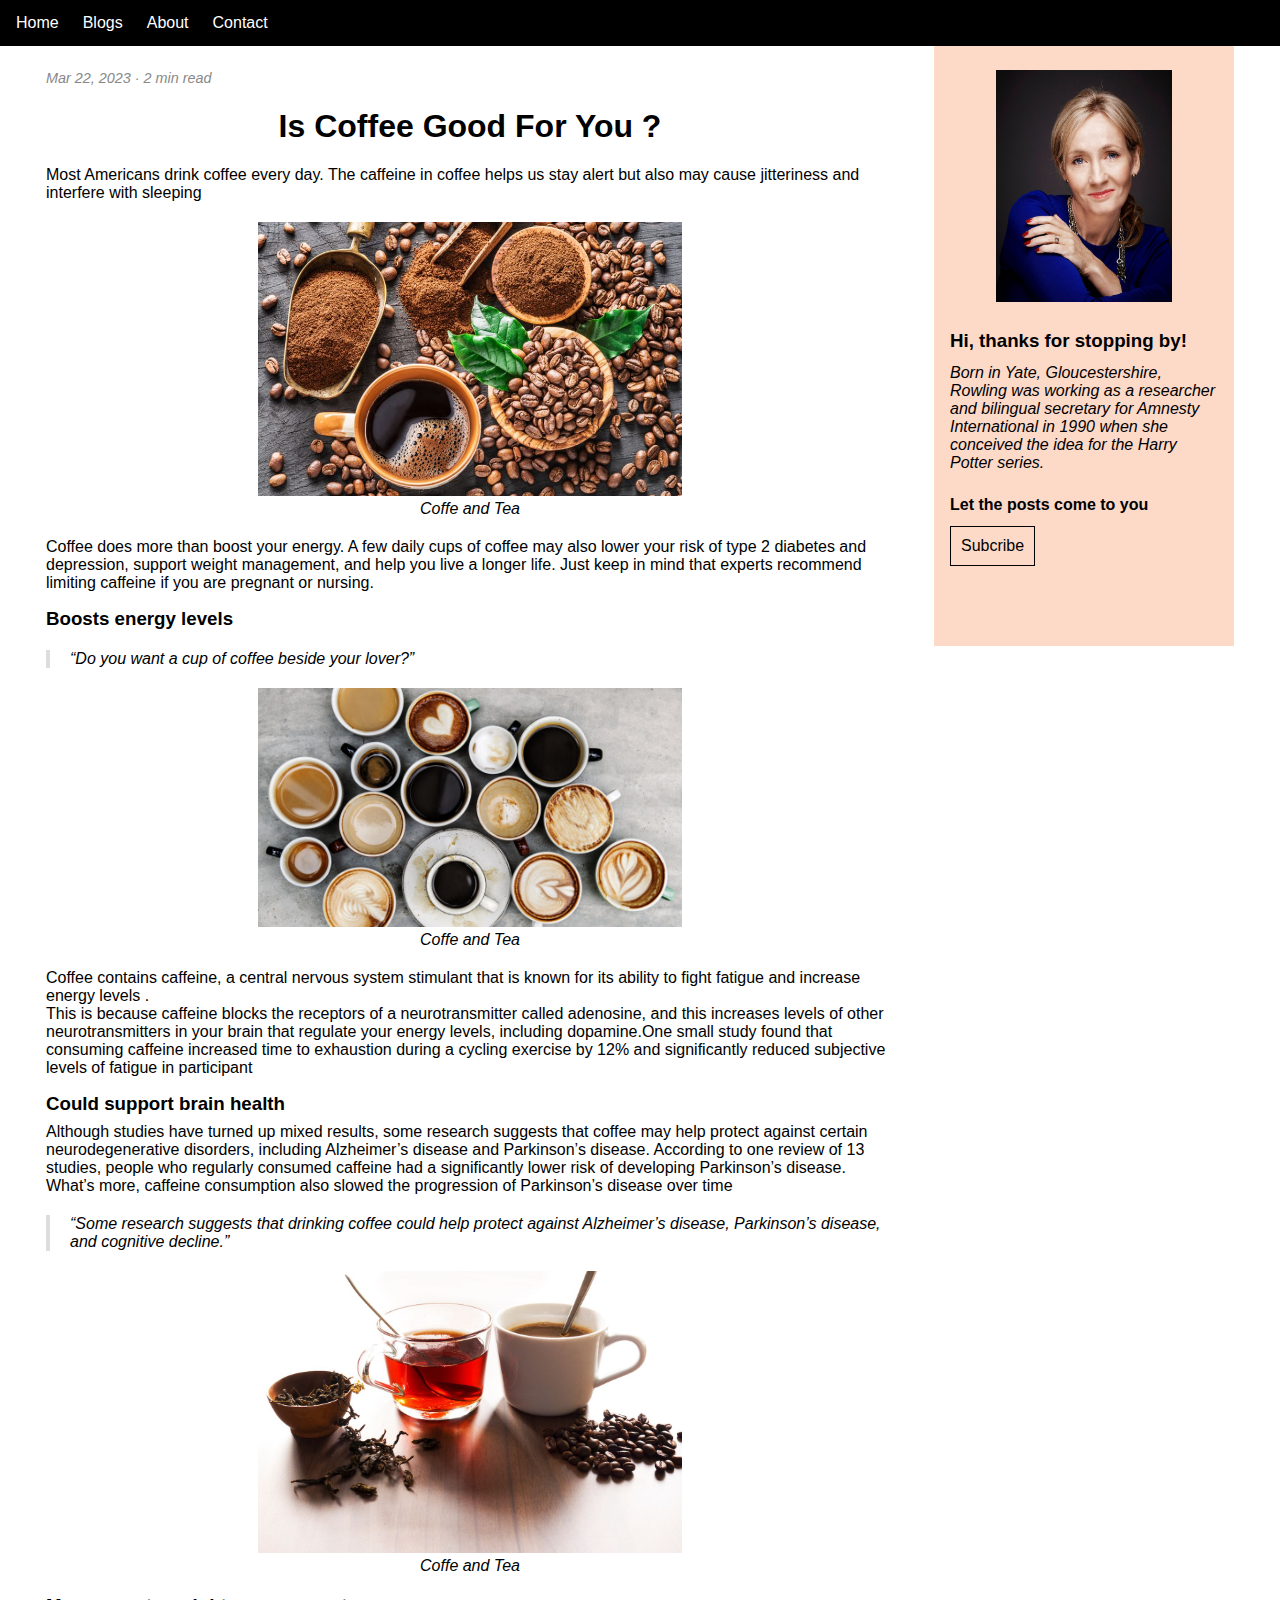
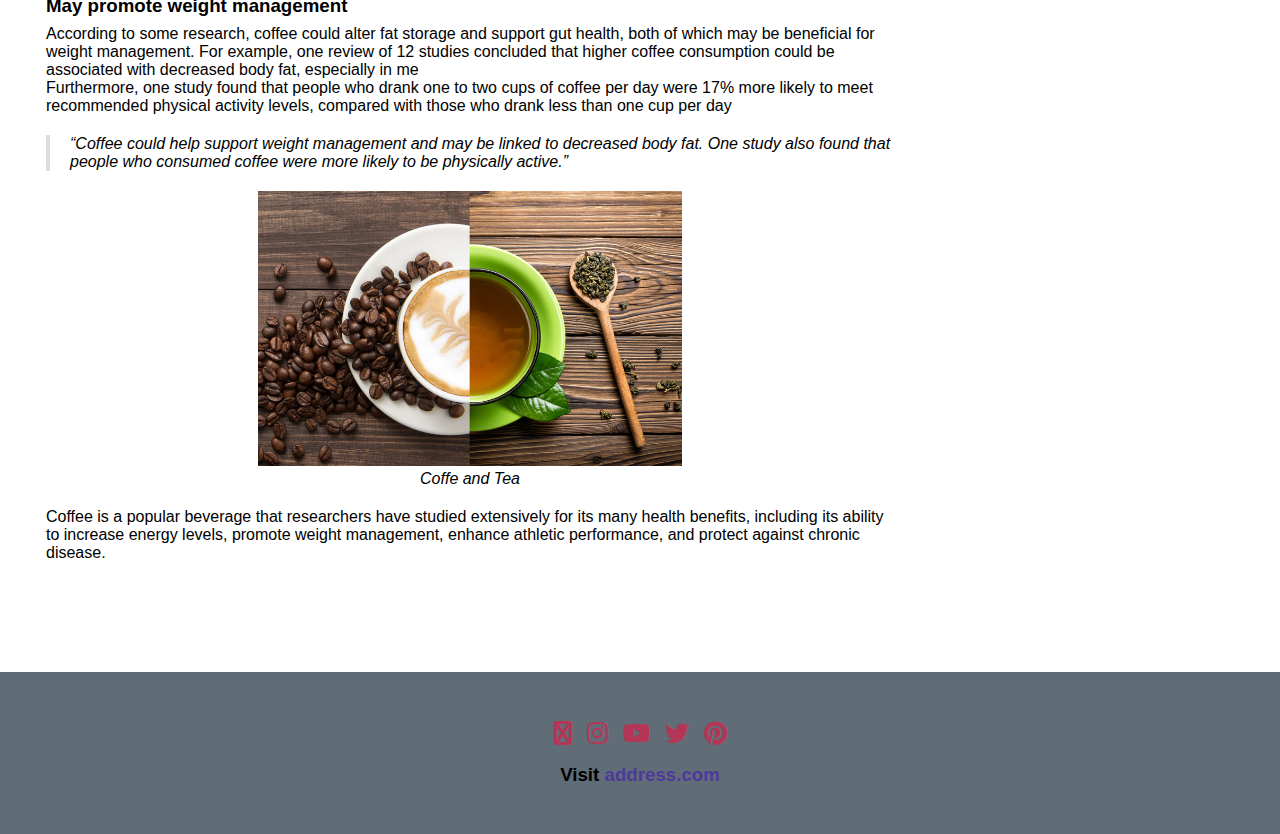
<file: post.html>
<!DOCTYPE html>
<html lang="en">

<head>
    <meta charset="UTF-8">
    <meta name="viewport" content="width=device-width, initial-scale=1.0">
    <title>Post</title>
    <link rel="stylesheet" href="./css/main.css">
    <link rel="stylesheet" href="https://cdnjs.cloudflare.com/ajax/libs/font-awesome/6.6.0/css/all.min.css">
</head>

<body>
    <div id="main">
        <header id="header">
            <nav>
                <ul id="nav">
                    <li><a href="index.html">Home</a></li>
                    <li><a href="#">Blogs</a></li>
                    <li><a href="#">About</a></li>
                    <li><a href="#">Contact</a></li>
                </ul>
                <div class="menu-mobile">
                    <i class="fa-solid fa-bars"></i>
                </div>
            </nav>
        </header>
        <article id="post">
            <div class="post-content">
                <div class="post-create-date">
                    <i>Mar 22, 2023 · 2 min read</i>
                </div>
                <div class="post-title">
                    <h1>Is Coffee Good For You ?</h1>
                </div>
                <p>Most Americans drink coffee every day. The caffeine in coffee helps us stay alert but also may
                    cause jitteriness and interfere with sleeping</p>
                <div class="post-image">
                    <img src="./img/img1.jpg" alt="image1">
                    <figcaption>Coffe and Tea</figcaption>
                </div>
                <p>Coffee does more than boost your energy. A few daily cups of coffee may also lower your risk of type
                    2 diabetes and depression, support weight management, and help you live a longer life. Just keep in
                    mind that experts recommend limiting caffeine if you are pregnant or nursing.</p>
                <h3 class="sub-title">Boosts energy levels</h3>
                <blockquote>“Do you want a cup of coffee beside your lover?”</blockquote>
                <div class="post-image">
                    <img src="./img/img7.jpg" alt="image1">
                    <figcaption>Coffe and Tea</figcaption>
                </div>
                <p>Coffee contains caffeine, a central nervous system stimulant that is known for its ability to fight
                    fatigue and increase energy levels .<br>
                    This is because caffeine blocks the receptors of a neurotransmitter called adenosine, and this
                    increases levels of other neurotransmitters in your brain that regulate your energy levels,
                    including dopamine.One small study found that consuming caffeine increased time to exhaustion during
                    a cycling exercise by 12% and significantly reduced subjective levels of fatigue in participant
                </p>
                <h3 class="sub-title">Could support brain health</h3>
                <p>Although studies have turned up mixed results, some research suggests that coffee may help protect
                    against certain neurodegenerative disorders, including Alzheimer’s disease and Parkinson’s disease.
                    According to one review of 13 studies, people who regularly consumed caffeine had a significantly
                    lower risk of developing Parkinson’s disease. What’s more, caffeine consumption also slowed the
                    progression of Parkinson’s disease over time</p>
                <blockquote>“Some research suggests that drinking coffee could help protect against Alzheimer’s disease,
                    Parkinson’s disease, and cognitive decline.”</blockquote>
                <div class="post-image">
                    <img src="./img/img2.jpeg" alt="image2">
                    <figcaption>Coffe and Tea</figcaption>
                </div>
                <h3 class="sub-title">May promote weight management</h3>
                <p>According to some research, coffee could alter fat storage and support gut health, both of which may
                    be beneficial for weight management.
                    For example, one review of 12 studies concluded that higher coffee consumption could be associated
                    with decreased body fat, especially in me <br>
                    Furthermore, one study found that people who drank one to two cups of coffee per day were 17% more
                    likely to meet recommended physical activity levels, compared with those who drank less than one cup
                    per day
                </p>
                <blockquote>“Coffee could help support weight management and may be linked to decreased body fat. One
                    study also found that people who consumed coffee were more likely to be physically active.”
                </blockquote>
                <div class="post-image">
                    <img src="./img/img3.jpg" alt="image3">
                    <figcaption>Coffe and Tea</figcaption>
                </div>
                <p>Coffee is a popular beverage that researchers have studied extensively for its many health benefits,
                    including its ability to increase energy levels, promote weight management, enhance athletic
                    performance, and protect against chronic disease.</p>
            </div>
            <aside id="side-bar">
                <div class="author-image">
                    <img src="./img/author.jpg" alt="author">
                </div>
                <h3>Hi, thanks for stopping by!</h3>
                <div class="author-infor">
                    <p>Born in Yate, Gloucestershire, Rowling was working as a researcher and bilingual secretary for
                        Amnesty International in 1990 when she conceived the idea for the Harry Potter series. </p>
                </div>
                <div class="author-subcribe">
                    <h4>Let the posts come to you</h4>
                    <div class="button-subcribe">
                        <a href="#">Subcribe</a>
                    </div>
                </div>
            </aside>
        </article>
        <footer id="footer">
            <div class="social-list">
                <a href="#"><i class="fab fa-camera"></i></a>
                <a href="#"><i class="fab fa-instagram"></i></a>
                <a href="#"><i class="fab fa-youtube"></i></a>
                <a href="#"><i class="fab fa-twitter"></i></a>
                <a href="#"><i class="fab fa-pinterest"></i></a>
            </div>
            <h3 class="url-address">Visit <a href="#">address.com</a></p>
        </footer>
    </div>
</body>

</html>
</file>
<file: css/main.css>
@import "post.css";
@import "post_card.css";
@import "author.css";

* {
    box-sizing: border-box;
    margin: 0px;
    padding: 0px;
}

html {
    font-family: Arial, Helvetica, sans-serif;
    scroll-behavior: smooth;
}

/* Header */
#header {
    background-color: rgb(0, 0, 0);
    position: fixed;
    top: 0;
    left: 0;
    right: 0;
    height: 46px;
    display: flex;
    justify-content: space-between;
    align-items: center;
    padding: 0 16px;
}

#nav {
    display: flex;
    gap: 24px;
}

#header .menu-mobile {
    color: #fff;
    display: none;
}

#nav li a {
    color: #fff;
    text-decoration: none;
    line-height: 46px;
    padding: 0;
}

/* Footer */
#footer {
    width: 100%;
    margin-top: 64px;
    text-align: center;
    padding: 48px 16px;
    background-color: #606c76;
    display: flex;
    flex-direction: column;
    align-items: center;
    gap: 16px;
}

#footer .social-list {
    display: flex;
    gap: 15px;
}

#footer .social-list a {
    font-size: 24px;
    text-decoration: none;
    color: rgba(238, 17, 65, 0.6);
}

#footer h3 a {
    text-decoration: none;
    color: rgba(64, 22, 182, 0.6);
}

/* Responsive adjustments */
/* Medium devices (tablets, ≥768px) */
@media (max-width: 768px) {
    #header {
        flex-direction: column;
        height: auto;
    }

    #nav {
        flex-wrap: wrap;
        justify-content: center;
        gap: 16px;
    }

    #content {
        grid-template-columns: 1fr;
        /* 1 cột */
    }

    #footer {
        text-align: center;
    }
}

/* Large phones (landscape orientation, ≥576px) */
@media (max-width: 576px) {
    #header {
        padding: 8px;
    }

    #nav {
        display: none;
    }

    #header .menu-mobile {
        display: block;
        color: #fff;
    }

    #post {
        display: flex;
        flex-direction: column;
    }

    #content {
        padding: 0 8px;
    }

    .post-card {
        margin-bottom: 16px;
    }
}
</file>
